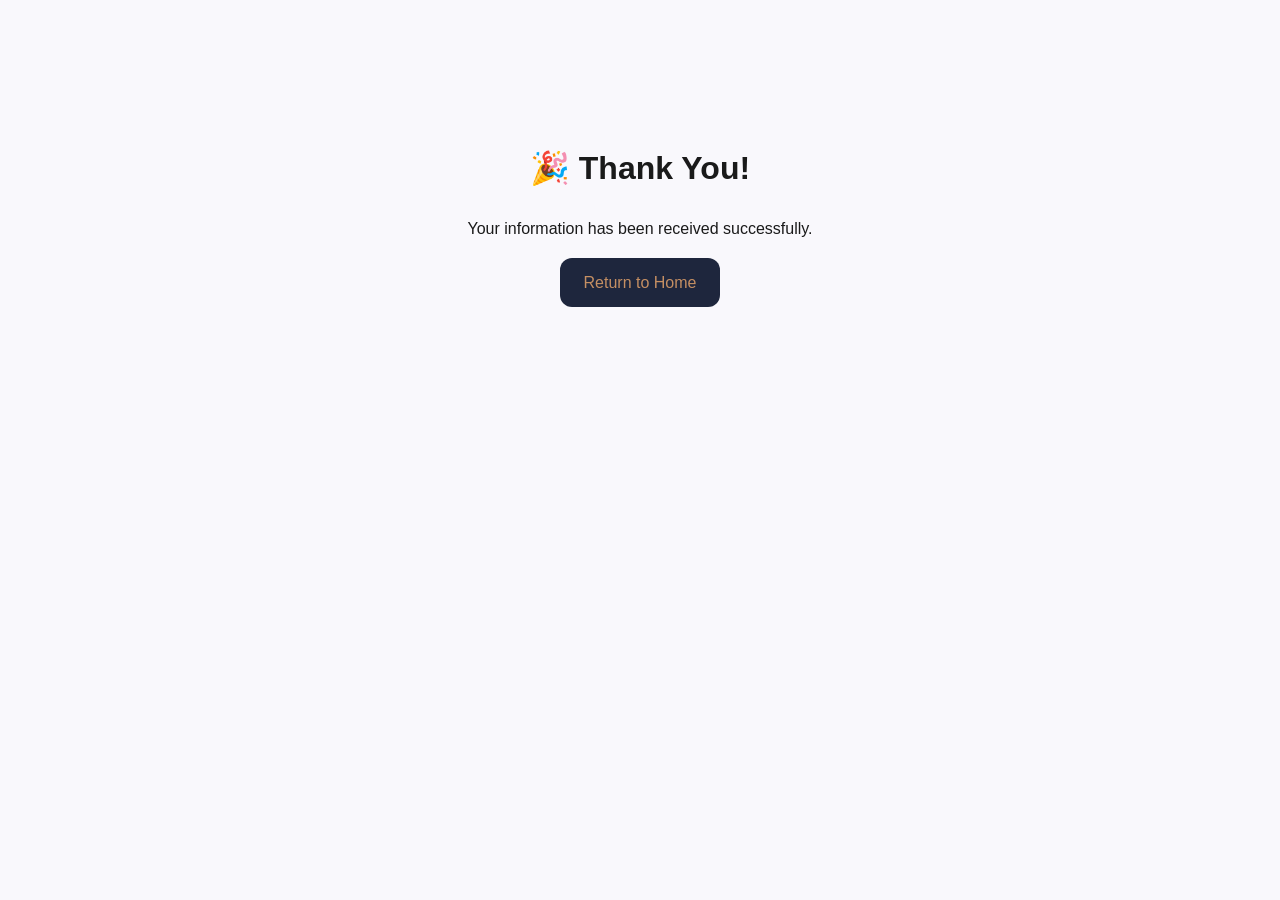
<file: thankyou.html>
<!DOCTYPE html>
<html lang="en">
<head>
  <meta charset="UTF-8" />
  <meta name="viewport" content="width=device-width, initial-scale=1.0"/>
  <title>Order Placed | OAUSTECH Gadgets Store</title>
  <link rel="stylesheet" href="shop.css" />
</head>
<body>
  <main class="thank-you-page">
    <h1>🎉 Thank You!</h1>
    <p>Your information has been received successfully.</p>
    <a href="index.html" class="btn-primary">Return to Home</a>
  </main>
</body>
</html>
</file>
<file: shop.css>
/* style.css for Classic Gadgets Store */

:root {
    --light-bg: #f9f8fc;
    --lavender: #d9d4e7;
    --pink: #fec7d7;
    --purple:  hsl(0, 71%, 49%);
    --dark:hsl(0, 0%, 100%);
    --text-dark: #1a1a1a;
    --text-light:hsl(27, 46%, 58%);
    --shadow: 0 4px 12px rgba(0, 0, 0, 0.1);
    --radius: 12px;
  }
  
  body {
    margin: 0;
    font-family: 'Segoe UI', sans-serif;
    background-color: var(--light-bg);
    color: var(--text-dark);
    line-height: 1.6;
  }
  
  /* Navbar */
  .navbar {
    display: flex;
    justify-content: space-between;
    align-items: center;
    background-color: var(--dark);
    padding: 1rem 2rem;
    color: var(--text-light);
    position: sticky;
    top: 0;
    z-index: 1000;
  }
  .navbar .logo {
    font-size: 1.5rem;
    font-weight: bold;
  }
  .nav-links a {
    color: var(--text-light);
    margin-left: 1.5rem;
    text-decoration: none;
    font-weight: 500;
  }
  .nav-links a {
  color: var(--text-light);
  margin-left: 1.5rem;
  text-decoration: none;
  font-weight: 500;
  position: relative;
  transition: color 0.3s ease;
}

.nav-links a::after {
  content: '';
  position: absolute;
  left: 0;
  bottom: -5px;
  height: 2px;
  width: 0%;
  background-color: #8546f0; /* purple underline */
  transition: width 0.3s ease;
}

.nav-links a:hover {
  color: #fec7d7; /* soft pink text on hover */
}

.nav-links a:hover::after {
  width: 100%;
}

  .menu-toggle {
    display: none;
    background: none;
    border: none;
    font-size: 1.5rem;
    color: var(--text-light);
    cursor: pointer;
  }
  
  /* Hero Section */
  .hero {
    display: flex;
    flex-wrap: wrap;
    justify-content: space-between;
    align-items: center;
    padding: 2rem;
    background: linear-gradient(to right, var(--pink), var(--lavender));
    border-radius: var(--radius);
    margin: 1rem;
  }
  .hero-text {
    flex: 1;
    padding: 1rem;
  }
  .hero-text h1 {
    font-size: 2rem;
    color: var(--dark);
  }
  .hero-text p {
    margin: 1rem 0;
  }
  .hero-img {
    flex: 1;
    text-align: center;
  }
  .hero-img img {
    width: 90%;
    max-width: 350px;
    border-radius: 16px;
  }
  

/* Buttons */
.btn-primary,
.btn-secondary {
  padding: 0.75rem 1.5rem;
  border: none;
  border-radius: var(--radius);
  font-size: 1rem;
  cursor: pointer;
  transition: 0.3s ease;
  text-decoration: none;
  display: inline-block;
}

/* Primary button */
.btn-primary {
  background-color: #1e263d; /* deep blue */
  color: var(--text-light);
}

.btn-primary:hover {
  background-color: #8546f0; /* purple on hover */
}

/* Secondary button */
.btn-secondary {
  background-color: var(--dark);
  color: var(--text-light);
}

.btn-secondary:hover {
  background-color: #1e263d;
}


.bounce {
  animation: bounce 1s infinite alternate;
}



  /* Categories */
  .categories {
    padding: 2rem;
    text-align: center;
  }
  .category-grid {
    display: flex;
    flex-wrap: wrap;
    gap: 1rem;
    justify-content: center;
  }
  .category-card {
    background-color: var(--text-light);
    border-radius: var(--radius);
    box-shadow: var(--shadow);
    overflow: hidden;
    width: 250px;
    text-align: center;
    transition: transform 0.3s;
  }
  .category-card img {
    width: 100%;
    height: 160px;
    object-fit: cover;
  }
  .category-card:hover {
    transform: translateY(-5px);
  }
  
  /* Products */
  .featured-products {
    padding: 2rem;
    background-color: var(--lavender);
  }
  .product-grid {
    display: grid;
    grid-template-columns: repeat(auto-fit, minmax(240px, 1fr));
    gap: 1.5rem;
  }
  .product-card {
    background-color: var(--text-light);
    border-radius: var(--radius);
    box-shadow: var(--shadow);
    padding: 1rem;
    text-align: center;
  }
  .product-card img {
    width: 100%;
    height: 200px;
    object-fit: contain;
    margin-bottom: 1rem;
  }
  
  /* Contact CTA */
  .cta {
    background-color: var(--pink);
    text-align: center;
    padding: 3rem 1rem;
    margin-top: 2rem;
  }
  
  /* WhatsApp Button */
  .whatsapp-float {
    position: fixed;
    bottom: 20px;
    right: 20px;
    z-index: 999;
  }
  .whatsapp-float img {
    width: 50px;
    height: 50px;
  }
  
  /* Footer */
  footer {
    background-color: var(--dark);
    color: var(--text-light);
    text-align: center;
    padding: 1rem;
    font-size: 0.875rem;
    margin-top: 2rem;
  }
  
  /* Mobile Nav Toggle */
  @media (max-width: 768px) {
    .nav-links {
      display: none;
      flex-direction: column;
      background: var(--dark);
      position: absolute;
      top: 60px;
      right: 2rem;
      width: 200px;
      padding: 1rem;
      gap: 1.5rem;
      background: #0e172c;
      border: 1px solid #8546f0;
      border-radius: 8px;
      z-index: 1000;

    }
    .nav-links.active {
      display: flex;
    }
    .menu-toggle {
      display: block;
    }
  }   

  /* shop styles */
  .shop-container {
  padding: 2rem;
  background-color: #f9f8fc;
}

.filters {
  margin-bottom: 1.5rem;
}

.products-grid {
  display: grid;
  grid-template-columns: repeat(auto-fit, minmax(250px, 1fr));
  gap: 1.5rem;
}

.product-card {
  background-color: white;
  border-radius: 1rem;
  padding: 1rem;
  box-shadow: 0 4px 12px rgba(0, 0, 0, 0.05);
  display: flex;
  flex-direction: column;
  transition: transform 0.2s ease;
}

.product-card:hover {
  transform: translateY(-5px);
}

.product-card img {
  width: 100%;
  border-radius: 0.5rem;
}

.product-card h3 {
  margin: 0.5rem 0;
  color: #0e172c;
}

.product-card p {
  font-weight: bold;
  color: black;
}

.product-card button {
  margin-top: auto;
  padding: 0.5rem;
  background-color: hsl(0, 71%, 49%);
  color: white;
  border: none;
  border-radius: 0.5rem;
  cursor: pointer;
}

/* product-card.detail */
.product-card.detail {
  max-width: 600px;
  margin: 2rem auto;
  text-align: center;
}

.product-card {
  position: relative;
  transition: transform 0.2s ease, box-shadow 0.3s ease;
}

.product-card:hover {
  transform: translateY(-5px);
  box-shadow: 0 10px 20px rgba(0, 0, 0, 0.1);
}

.card-link {
  display: block;
  color: inherit;
  text-decoration: none;
}

.product-info {
  padding-top: 0.5rem;
}

/* Quick View Modal */
.modal-overlay {
  position: fixed;
  top: 0;
  left: 0;
  width: 100%;
  height: 100%;
  background: rgba(14, 23, 44, 0.8);
  display: none;
  justify-content: center;
  align-items: center;
  z-index: 9999;
}

.modal-overlay.show {
  display: flex;
}

.modal-box {
  background: #fff;
  border-radius: 1rem;
  padding: 2rem;
  max-width: 800px;
  width: 90%;
  max-height: 90vh;
  overflow-y: auto;
  box-shadow: 0 20px 40px rgba(0, 0, 0, 0.25);
  display: flex;
  flex-direction: column;
  gap: 1rem;
  position: relative;
}

.modal-inner {
  display: flex;
  flex-direction: column;
  gap: 1.5rem;
}

.modal-inner img {
  width: 100%;
  border-radius: 0.5rem;
}

.modal-info h2 {
  color: #0e172c;
}

.modal-info p {
  margin-bottom: 0.8rem;
}


/* Close Button Styles */
.modal-close {
  position: absolute;
  top: 1rem;
  right: 1rem;
  background: hsl(0, 71%, 49%);
  color: white;
  border: none;
  border-radius: 50%;
  font-size: 1.2rem;
  width: 35px;
  height: 35px;
  cursor: pointer;
  transition: background 0.2s ease;
  z-index: 10000;
}

.modal-close:hover {
  background: #0e172c;
}


/* footer */
.footer {
  background-color:hsl(0, 0%, 100%);;
  color: #f9f8fc;
  padding: 3rem 1rem 1rem;
}

.footer-container {
  display: flex;
  flex-wrap: wrap;
  gap: 2rem;
  justify-content: space-between;
  max-width: 1200px;
  margin: 0 auto;
}

.footer h2, .footer h3 {
  color:hsl(27, 46%, 58%);
}

.footer p, .footer a {
  color: hsl(27, 46%, 58%);
  font-size: 0.95rem;
  text-decoration: none;
}

.footer-links ul {
  list-style: none;
  padding: 0;
}

.footer-links li {
  margin: 0.5rem 0;
}

.footer-links a:hover,
.footer a:hover {
  color: #8546f0;
}

.footer-newsletter form {
  display: flex;
  gap: 0.5rem;
  margin-top: 0.5rem;
}

.footer-newsletter input {
  flex: 1;
  padding: 0.6rem;
  border: none;
  border-radius: 4px;
}

.footer-newsletter button {
  padding: 0.6rem 1rem;
  border: none;
  background-color:  hsl(0, 71%, 49%);
  color: #fff;
  border-radius: 4px;
  cursor: pointer;
}

.footer-newsletter button:hover {
  background-color: #fec7d7;
  color: #0e172c;
}

.social-icons a {
  margin-right: 0.5rem;
  display: inline-block;
}

.social-icons img {
  width: 24px;
  height: 24px;
  filter: brightness(0) invert(1);
}

.footer-bottom {
  text-align: center;
  margin-top: 2rem;
  font-size: 0.85rem;
  border-top: 1px solid rgba(255, 255, 255, 0.1);
  padding-top: 1rem;
}

/* Responsive */
@media (max-width: 768px) {
  .footer-container {
    flex-direction: column;
    align-items: flex-start;
  }

  .footer-newsletter form {
    flex-direction: column;
    width: 100%;
  }

  .footer-newsletter input,
  .footer-newsletter button {
    width: 100%;
  }
}

/* cart styles */
.cart-container {
  padding: 2rem;
  max-width: 900px;
  margin: auto;
}

#cart-items {
  margin-top: 1rem;
}

.cart-item {
  display: flex;
  align-items: center;
  gap: 1rem;
  border-bottom: 1px solid #ccc;
  padding: 1rem 0;
}

.cart-item img {
  width: 80px;
  height: auto;
  border-radius: 8px;
}

.cart-details {
  flex: 1;
}

.cart-actions {
  display: flex;
  flex-direction: column;
  align-items: flex-end;
}

.cart-actions input {
  width: 60px;
  padding: 0.3rem;
  text-align: center;
}

.cart-summary {
  margin-top: 2rem;
  text-align: right;
  font-size: 1.2rem;
}

/* check out */
.checkout-container {
  padding: 2rem;
  max-width: 800px;
  margin: auto;
}

#checkout-form {
  display: flex;
  flex-direction: column;
  gap: 2rem;
}

.form-section {
  background: #f9f8fc;
  padding: 1.5rem;
  border-radius: 10px;
  box-shadow: 0 0 10px rgba(0, 0, 0, 0.05);
}

.form-section h2 {
  margin-bottom: 1rem;
}

.form-section input {
  width: 100%;
  margin: 0.5rem 0;
  padding: 0.7rem;
  border: 1px solid #ccc;
  border-radius: 5px;
}

/* thank you check out */
.thank-you-page {
  max-width: 600px;
  margin: 10vh auto;
  text-align: center;
  padding: 2rem;
}

/* Search Bar */
.search-bar {
  display: none;
  position: relative;
  padding: 1rem 2rem;
  background-color: #f9f8fc;
  border-bottom: 1px solid #d9d4e7;
  animation: fadeInDown 0.3s ease forwards;
}

.search-bar input {
  width: 100%;
  padding: 0.8rem 1rem;
  font-size: 1rem;
  border: 2px solid hsl(0, 71%, 49%);
  border-radius: 10px;
  outline: none;
}

@keyframes fadeInDown {
  from {
    opacity: 0;
    transform: translateY(-10px);
  }
  to {
    opacity: 1;
    transform: translateY(0);
  }
}


/* Bounce Animation */
.bounce {
  animation: bounce 1.5s infinite;
  background: none;
  border: none;
  font-size: 1.2rem;
  cursor: pointer;
  margin-left: 1rem;
}

@keyframes bounce {
  0%, 20%, 50%, 80%, 100% { transform: translateY(0); }
  40% { transform: translateY(-6px); }
  60% { transform: translateY(-4px); }
}




/* --- 1. Limited Time Offer Banner --- */
.limited-offer {
  background: #8546f0;
  color: white;
  text-align: center;
  padding: 1.2rem;
  font-size: 1.1rem;
  animation: pulse 1.5s infinite;
}

@keyframes pulse {
  0% { transform: scale(1); }
  50% { transform: scale(1.02); }
  100% { transform: scale(1); }
}

/* --- 2. Trust Badges --- */
.trust-badges {
  background: #f9f8fc;
  padding: 2rem 1rem;
  display: flex;
  justify-content: space-around;
  flex-wrap: wrap;
  gap: 1rem;
  text-align: center;
}

.badge {
  flex: 1 1 150px;
  max-width: 200px;
}

.badge img {
  width: 50px;
  margin-bottom: 0.5rem;
}

/* --- 3. Top Deals Carousel --- */
.top-deals {
  background: #fff;
  padding: 2rem 1rem;
}

.deal-carousel {
  display: flex;
  overflow-x: auto;
  gap: 1rem;
  padding-bottom: 1rem;
}

.deal-card {
  flex: 0 0 250px;
  border: 1px solid #ddd;
  border-radius: 8px;
  padding: 1rem;
  background: #fff;
  transition: box-shadow 0.3s ease;
}

.deal-card:hover {
  box-shadow: 0 4px 10px rgba(0,0,0,0.1);
}

.deal-card img {
  width: 100%;
  border-radius: 5px;
  margin-bottom: 0.5rem;
}

/* --- 4. Customer Testimonials --- */
.testimonials {
  background: #d9d4e7;
  padding: 3rem 1rem;
  text-align: center;
}

.testimonial-grid {
  display: flex;
  gap: 1rem;
  flex-wrap: wrap;
  justify-content: center;
}

.testimonial-card {
  flex: 1 1 300px;
  background: white;
  padding: 1.5rem;
  border-radius: 10px;
  box-shadow: 0 0 10px rgba(0,0,0,0.05);
}

.testimonial-card p {
  font-style: italic;
  margin-bottom: 0.5rem;
}

/* --- 5. Our Services --- */
.services {
  background: #f9f8fc;
  padding: 2rem 1rem;
  text-align: center;
}

.service-grid {
  display: flex;
  flex-wrap: wrap;
  gap: 1.5rem;
  justify-content: center;
}

.service-card {
  flex: 1 1 200px;
  background: white;
  border: 1px solid #eee;
  padding: 1rem;
  border-radius: 8px;
}

.service-card img {
  width: 40px;
  margin-bottom: 0.8rem;
}

/* --- 6. Featured Brands --- */
.featured-brands {
  background: #fff;
  padding: 2rem 1rem;
  text-align: center;
}

.brand-logos {
  display: flex;
  justify-content: center;
  flex-wrap: wrap;
  gap: 2rem;
  margin-top: 1rem;
}

.brand-logos img {
  height: 40px;
  opacity: 0.7;
  transition: opacity 0.3s ease;
}

.brand-logos img:hover {
  opacity: 1;
}

/* --- 7. Why Choose Us --- */
.benefits {
  background: #0e172c;
  color: white;
  padding: 3rem 1rem;
  text-align: center;
}

.benefit-grid {
  display: flex;
  flex-wrap: wrap;
  justify-content: center;
  gap: 1.5rem;
  margin-top: 1rem;
}

.benefit-card {
  flex: 1 1 200px;
  background: #1c263b;
  padding: 1.5rem;
  border-radius: 10px;
}

/* --- 8. Newsletter Popup --- */
#newsletter-popup {
  position: fixed;
  bottom: 20px;
  right: 20px;
  background: #fff;
  padding: 1.5rem;
  box-shadow: 0 0 10px rgba(0,0,0,0.15);
  border-radius: 10px;
  display: none;
  z-index: 1000;
}

#newsletter-popup h3 {
  margin-bottom: 0.5rem;
}

#newsletter-popup form {
  display: flex;
  flex-direction: column;
}

#newsletter-popup input[type="email"] {
  padding: 0.5rem;
  margin-bottom: 0.5rem;
}

#newsletter-popup button {
  padding: 0.5rem;
  background:  hsl(0, 71%, 49%);
  color: white;
  border: none;
  border-radius: 5px;
}

/* --- 9. App Promotion --- */
.app-promo {
  background: #d9d4e7;
  text-align: center;
  padding: 2rem 1rem;
}

.store-badges img {
  height: 40px;
  margin: 0.5rem;
}

/* --- 10. Back to Top Button --- */
#backToTop {
  position: fixed;
  bottom: 20px;
  right: 20px;
  background: #8546f0;
  color: white;
  border: none;
  padding: 0.6rem 1rem;
  font-size: 14px;
  border-radius: 4px;
  cursor: pointer;
  display: none;
  z-index: 1000;
}

#backToTop:hover {
  background: hsl(0, 71%, 49%);
}


/* --- Our Services Section --- */
.services {
  background-color: #f9f8fc;
  padding: 3rem 1rem;
  text-align: center;
}

.services h2 {
  font-size: 2rem;
  margin-bottom: 2rem;
  color: #0e172c;
}

.service-grid {
  display: flex;
  flex-wrap: wrap;
  justify-content: center;
  gap: 2rem;
}

.service-grid div {
  background: white;
  padding: 1.5rem;
  border-radius: 8px;
  box-shadow: 0 0 12px rgba(0, 0, 0, 0.05);
  width: 250px;
  transition: transform 0.3s;
}

.service-grid div:hover {
  transform: translateY(-5px);
}

.service-grid img {
  width: 50px;
  margin-bottom: 1rem;
}

/* --- Featured Brands Section --- */
.brands {
  background: #ffffff;
  padding: 3rem 1rem;
  text-align: center;
}

.brands h2 {
  font-size: 2rem;
  margin-bottom: 1.5rem;
  color: #0e172c;
}

.brand-logos {
  display: flex;
  justify-content: center;
  align-items: center;
  gap: 3rem;
  flex-wrap: wrap;
}

.brand-logos img {
  height: 50px;
  filter: grayscale(100%);
  transition: filter 0.3s ease;
}

.brand-logos img:hover {
  filter: none;
}

/* --- Why Choose Us Section --- */
.why-us {
  background: #0e172c;
  color: white;
  padding: 3rem 1rem;
  text-align: center;
}

.why-us h2 {
  font-size: 2rem;
  margin-bottom: 1rem;
}

.why-us ul {
  list-style: none;
  padding: 0;
  margin: 0 auto;
  max-width: 600px;
}

.why-us li {
  margin: 0.75rem 0;
  font-size: 1.1rem;
}

/* --- Newsletter Popup (styled as optional modal) --- */
.newsletter-popup {
  position: fixed;
  bottom: 30px;
  right: 30px;
  background: #ffffff;
  border-radius: 12px;
  box-shadow: 0 0 15px rgba(0,0,0,0.2);
  padding: 2rem;
  width: 300px;
  z-index: 9999;
  display: none;
}

.popup-content h3 {
  font-size: 1.5rem;
  margin-bottom: 0.5rem;
}

.popup-content p {
  font-size: 0.9rem;
  margin-bottom: 1rem;
}

.popup-content input[type="email"] {
  width: 100%;
  padding: 0.5rem;
  margin-bottom: 0.7rem;
  border: 1px solid #ccc;
  border-radius: 5px;
}

.popup-content button {
  width: 100%;
  padding: 0.6rem;
  background-color: hsl(0, 71%, 49%);
  color: white;
  border: none;
  border-radius: 5px;
  cursor: pointer;
}

.popup-content button:hover {
  background-color: hsl(0, 71%, 49%);
}

.close-popup {
  position: absolute;
  top: 10px;
  right: 15px;
  cursor: pointer;
  font-size: 1.2rem;
  color: #333;
}


/* --- Contact & Privacy --- */
.contact-us,
.privacy-policy {
  max-width: 900px;
  margin: 3rem auto;
  padding: 2rem;
}

.contact-us h1,
.privacy-policy h1 {
  text-align: center;
  font-size: 2rem;
  margin-bottom: 1rem;
  color: #0e172c;
}

.contact-container {
  display: flex;
  flex-wrap: wrap;
  gap: 2rem;
  margin-top: 2rem;
}

.contact-form {
  flex: 1;
  min-width: 300px;
  display: flex;
  flex-direction: column;
  gap: 1rem;
}

.contact-form input,
.contact-form textarea {
  padding: 0.8rem;
  border: 1px solid #ccc;
  border-radius: 6px;
  font-size: 1rem;
}

.contact-details {
  flex: 1;
  min-width: 250px;
}

.privacy-policy h3 {
  margin-top: 1.5rem;
  color:  hsl(0, 71%, 49%);
}

.privacy-policy ul {
  padding-left: 1.5rem;
  margin-top: 0.5rem;
}

.privacy-policy ul li {
  margin-bottom: 0.5rem;
}
/* shop now bounce feature */
/* Bounce Animation */
@keyframes bounce {
  0%, 100% {
    transform: translateY(0);
  }
  50% {
    transform: translateY(-10px);
  }
}

.bounce {
  animation: bounce 1.5s infinite;
}

/* fade functionalities */
@keyframes fadeInUp {
  0% {
    opacity: 0;
    transform: translateY(20px);
  }
  100% {
    opacity: 1;
    transform: translateY(0);
  }
}

.fade-in {
  opacity: 0;
  animation: fadeInUp 0.8s ease-out forwards;
}
.fade-delay-1 {
  animation-delay: 0.1s;
}
.fade-delay-2 {
  animation-delay: 0.2s;
}
.fade-delay-3 {
  animation-delay: 0.3s;
}
.fade-delay-4 {
  animation-delay: 0.4s;
}

/* featured categories hover effect */
.category-card {
  background-color: var(--text-light);
  border-radius: var(--radius);
  box-shadow: var(--shadow);
  overflow: hidden;
  width: 250px;
  text-align: center;
  transition: transform 0.3s ease, box-shadow 0.3s ease, background 0.3s ease;
  cursor: pointer;
}

.category-card:hover {
  transform: scale(1.05);
  box-shadow: 0 8px 20px rgba(0, 0, 0, 0.1);
  background-color: #f3f0fa; /* subtle lavender tint */
}

.category-card:hover h3 {
  color:  hsl(0, 71%, 49%);
  text-shadow: 0 1px 3px rgba(133, 70, 240, 0.3);
}

/* featured product hover effect */
.product-card {
  background-color: white;
  border-radius: var(--radius);
  box-shadow: var(--shadow);
  padding: 1rem;
  text-align: center;
  transition: transform 0.3s ease, box-shadow 0.3s ease, background-color 0.3s ease;
  cursor: pointer;
}

.product-card:hover {
  transform: scale(1.05);
  box-shadow: 0 8px 20px rgba(0, 0, 0, 0.1);
  background-color: #f3f0fa; /* subtle lavender tint on hover */
}

.product-card:hover h3 {
  color: hsl(0, 71%, 49%);
  text-shadow: 0 1px 3px rgba(133, 70, 240, 0.3);
}

.product-card:hover img {
  transform: scale(1.05);
  transition: transform 0.3s ease;
}
.product-card img {
  width: 100%;
  height: 200px;
  object-fit: contain;
  margin-bottom: 1rem;
  transition: transform 0.3s ease;
}

/* trust badge style */
.trust-badges {
  background: #f9f8fc;
  padding: 2rem 1rem;
  text-align: center;
}

.badges {
  display: flex;
  flex-wrap: wrap;
  justify-content: center;
  gap: 2rem;
}

.badges div {
  flex: 1 1 150px;
  max-width: 200px;
  background: #ffffff;
  padding: 1rem;
  border-radius: 10px;
  box-shadow: 0 4px 12px rgba(0, 0, 0, 0.05);
  transition: transform 0.3s ease;
}

.badges div:hover {
  transform: translateY(-5px);
}

.badges img {
  width: 40px;
  margin-bottom: 0.5rem;
}

.badges p {
  margin: 0.5rem 0 0;
  font-weight: 500;
}

/* top deals card flex */
.top-deals {
  background: #fff;
  padding: 2rem 1rem;
  text-align: center;
}

.deal-grid {
  display: flex;
  flex-wrap: wrap;
  justify-content: center;
  gap: 2rem;
  margin-top: 1.5rem;
}

.deal-grid .product-card {
  flex: 1 1 250px;
  max-width: 300px;
  background: #ffffff;
  padding: 1.5rem;
  border-radius: 10px;
  box-shadow: 0 4px 10px rgba(0,0,0,0.05);
  transition: transform 0.3s ease;
  text-align: center;
}

.deal-grid .product-card:hover {
  transform: translateY(-5px);
}

.deal-grid .product-card img {
  width: 100%;
  height: auto;
  margin-bottom: 1rem;
}

.deal-grid .product-card del {
  color: gray;
  margin-right: 0.4rem;
}

/* about us card */
.about-card {
  background: #ffffff;
  display: flex;
  flex-wrap: wrap;
  align-items: center;
  justify-content: space-between;
  gap: 2rem;
  padding: 3rem 2rem;
  border-radius: var(--radius);
  box-shadow: var(--shadow);
  margin: 2rem 1rem;
}

.about-content {
  flex: 1;
  min-width: 280px;
}

.about-content h2 {
  font-size: 2rem;
  color: var(--dark);
  margin-bottom: 1rem;
}

.about-content p {
  font-size: 1.05rem;
  margin-bottom: 1.5rem;
  color: #333;
}

.about-image {
  flex: 1;
  min-width: 280px;
  text-align: center;
}

.about-image img {
  max-width: 100%;
  border-radius: 12px;
  box-shadow: 0 4px 12px rgba(0, 0, 0, 0.08);
}




/* --- About Page Styles --- */
.about-hero {
  display: flex;
  flex-wrap: wrap;
  align-items: center;
  padding: 3rem 1rem;
  background: linear-gradient(to right, var(--pink), var(--lavender));
  border-radius: 12px;
  margin: 2rem auto;
  max-width: 1200px;
  gap: 2rem;
}

.about-text {
  flex: 1;
  color: var(--dark);
}

.about-text h1 {
  font-size: 2.5rem;
  margin-bottom: 1rem;
}

.about-text p {
  font-size: 1.1rem;
}

.about-image {
  flex: 1;
  text-align: center;
}

.about-image img {
  max-width: 400px;
  border-radius: 12px;
}

/* Stats Section */
.mission-stats {
  display: flex;
  justify-content: center;
  gap: 2rem;
  padding: 3rem 1rem;
  flex-wrap: wrap;
  background-color: #fff;
}

.mission-stats .card {
  background: #f9f8fc;
  padding: 2rem;
  border-radius: 10px;
  box-shadow: var(--shadow);
  text-align: center;
  flex: 1 1 200px;
}

.mission-stats h2 {
  color: var(--purple);
  font-size: 2rem;
  margin-bottom: 0.5rem;
}

/* Vision Section */
.our-vision {
  text-align: center;
  padding: 3rem 1rem;
  background: var(--dark);
  color: white;
}

.our-vision h2 {
  font-size: 2rem;
  color: var(--pink);
  margin-bottom: 1rem;
}

/* CTA */
.about-cta {
  background-color: var(--lavender);
  text-align: center;
  padding: 2rem 1rem;
}

.about-cta h2 {
  font-size: 1.8rem;
  margin-bottom: 1rem;
}

.about-cta .btn-primary {
  font-size: 1rem;
}

/* Safe fade-in with animation fill */
.fade-in {
  animation: fadeInUp 1s ease-in-out forwards; /* Ensure it stays visible */
  opacity: 0; /* Start hidden */
}

@keyframes fadeInUp {
  0% {
    opacity: 0;
    transform: translateY(20px);
  }
  100% {
    opacity: 1;
    transform: translateY(0);
  }
}

.remove-btn {
  background-color: #ff5e5e;
  color: #fff;
  border: none;
  padding: 6px 12px;
  margin-top: 8px;
  border-radius: 5px;
  cursor: pointer;
  font-size: 0.9rem;
}

.remove-btn:hover {
  background-color: #e04545;
}
</file>
